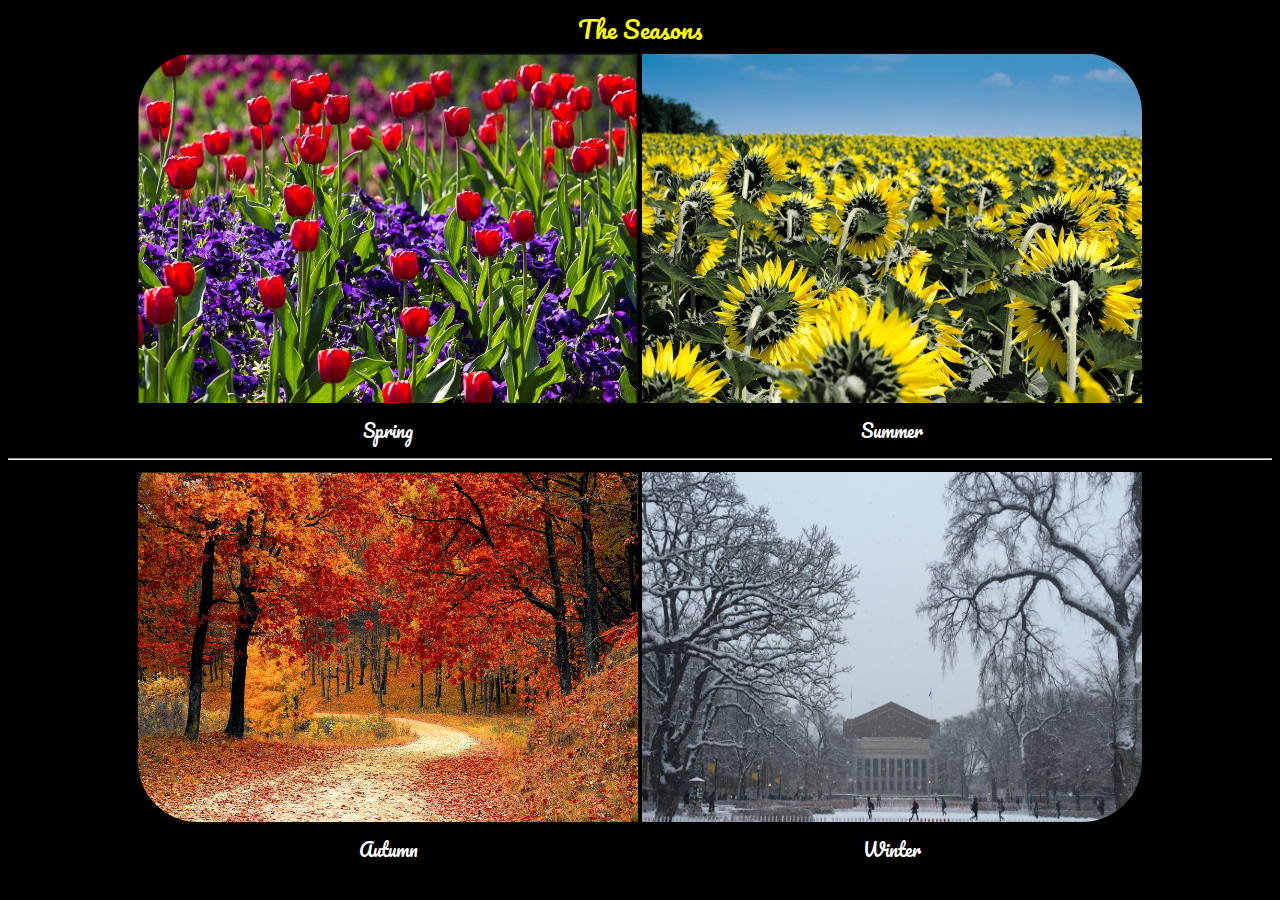
<file: challenges/challenge1/index.html>
<!DOCTYPE html>
<html>
    
<head>
<title>Challenge 1</title>

<link href="https://fonts.googleapis.com/css?family=Pacifico" rel="stylesheet">
<link rel="stylesheet" type="text/css" href="css/styles.css">

</head>

<body> 
<div id="header">The Seasons</div>
<div id="content">
<table id="content">
    <tr>
        <td>
            <img src="img/spring.png" style="border-radius: 60px 0px 0px 0px;" />
        </td>
        <td>
            <img src="img/summer.png" style="border-radius: 0px 60px 0px 0px;"/>
        </td>
    </tr>
    <tr>
        <td>Spring</td>
        <td>Summer</td>
    </tr>
    </table>
    <hr>
    <table id="content">
    <tr>
        <td>    
            <img src="img/fall.png" style="border-radius: 0px 0px 0px 60px;"/>
        </td>
        <td>    
            <img src="img/winter.png" style="border-radius: 0px 0px 60px 0px;"/>
        </td>
    <tr>
        <td>Autumn</td>
        <td>Winter</td>
    </tr>
</table>
    
</div>

</body>
</html>
</file>
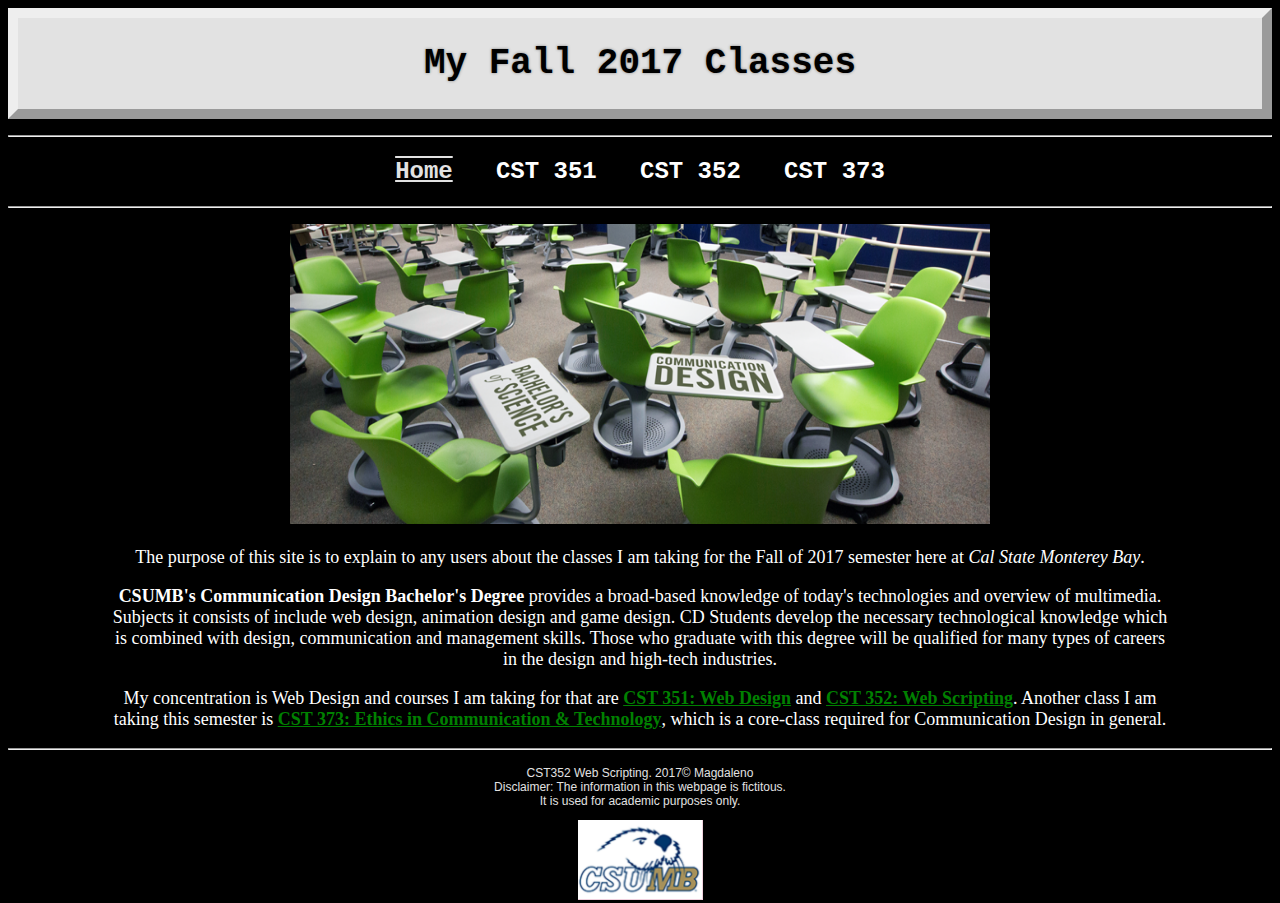
<file: hw/hw1/index.html>
<!DOCTYPE html>
<!-- 
NEW Tags: 
<strong></strong>
<i><i/>
<p></p>
<div></div>
-->
<html>
    <head>
        <title>Fall 2017 Classes - Jason Magdaleno</title>
        <meta charset="utf-8" />
        <!-- EXTERNAL CSS -->
        <link rel="stylesheet" type="text/css" href="css/styles.css">
        
    </head>
    <body>
        <header><a href="index.html">My Fall 2017 Classes</a></header>
        <hr>

        <nav>
            <span class="black">|</span> <a href="index.html" class="active">Home</a> |
            <a href="351.html">CST 351</a> |
            <a href="352.html">CST 352</a> |
            <a href="373.html">CST 373</a> |
        </nav>
        
        <hr>
        
        <main id="content">
            <img src="img/cd-csumb-2.png" id="cd" alt="Communication Design"/>
            <p>
            The purpose of this site is to explain to any users about the classes I am taking for the Fall of 2017 semester here at <i>Cal State Monterey Bay</i>.
            </p>
            <p>
            <strong>CSUMB's Communication Design Bachelor's Degree</strong> provides a broad-based knowledge of today's technologies and overview of multimedia. <br>
            Subjects it consists of include web design, animation design and game design. CD Students develop the necessary technological knowledge which <br> 
            is combined with design, communication and management skills. Those who graduate with this degree will be qualified for many types of careers <br> 
            in the design and high-tech industries.
            </p>
            <p>
            My concentration is Web Design and courses I am taking for that are 
            <a href="351.html"><strong>CST 351: Web Design</strong></a> and 
            <a href="352.html"><strong>CST 352: Web Scripting</strong></a>.
            Another class I am <br>taking this semester is <a href="373.html">
            <strong>CST 373: Ethics in Communication & Technology</strong></a>, 
            which is a core-class required for Communication Design in general.
            </p>
        </main>
        
        <hr>
        
        <footer>
            <p>
                CST352 Web Scripting. 2017© Magdaleno<br>
                Disclaimer: The information in this webpage is fictitous.<br>
                It is used for academic purposes only.
            </p>
            <img src="img/csumb.png" id="csumb" alt="CSUMB Otter"/>
        </footer>
        
    </body>
</html>
</file>
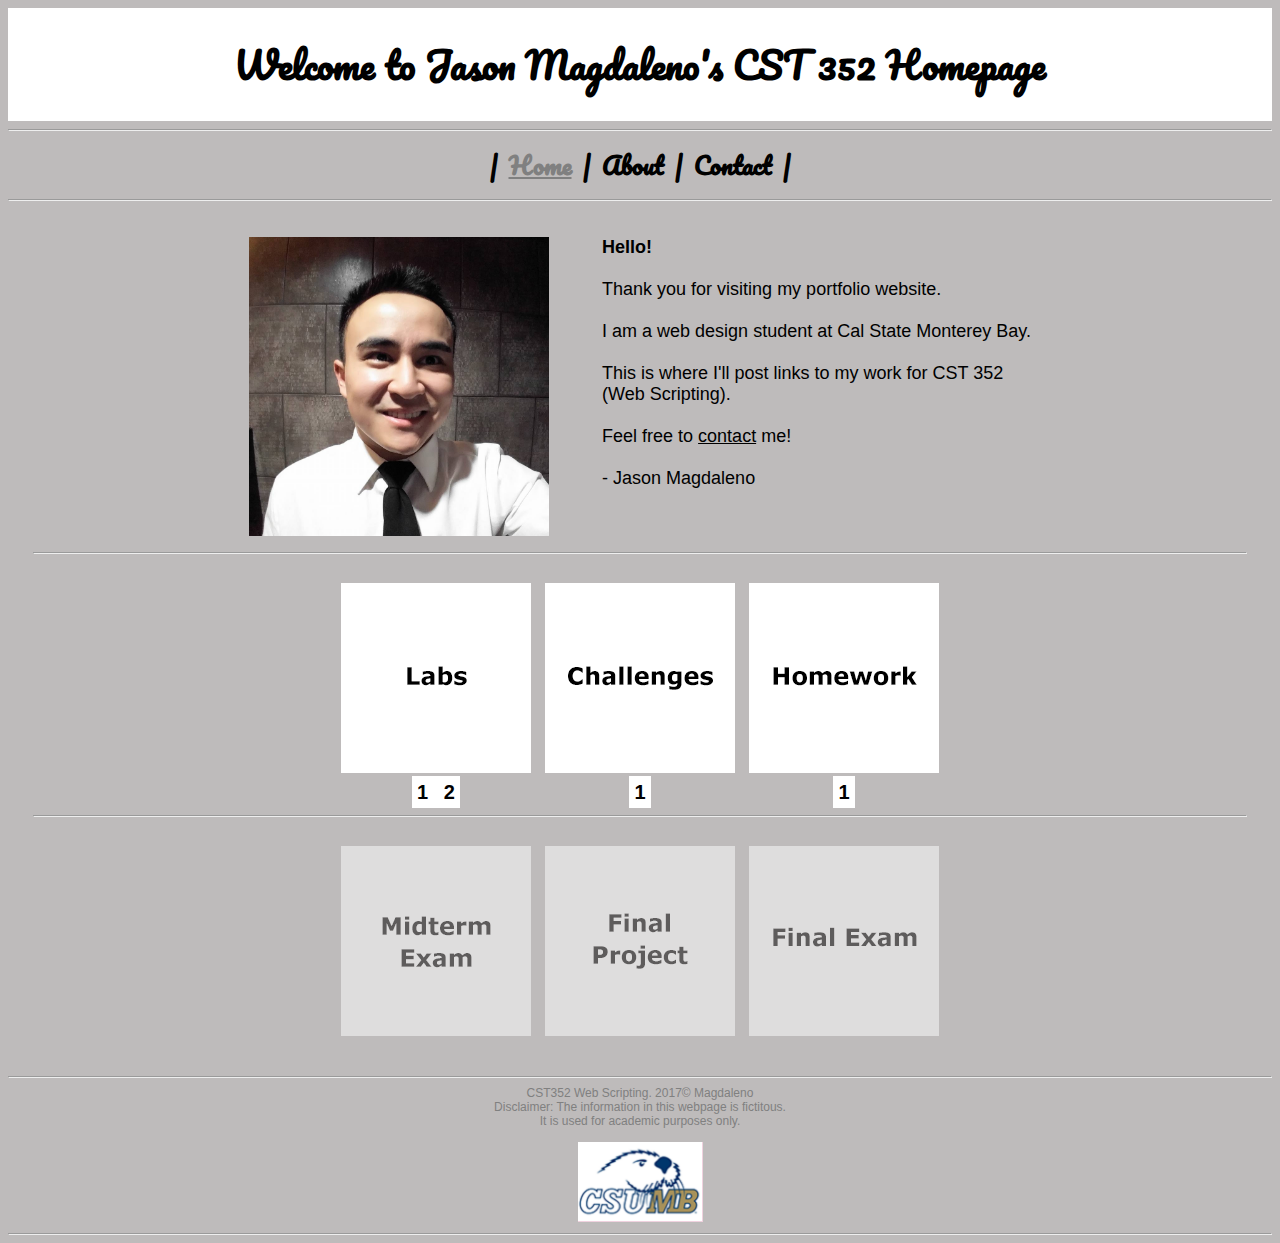
<file: labs/lab1/index.html>
<!DOCTYPE html>
<html>
    <head>
        <title>Jason Magdaleno's CST 352 Homepage </title>
        <meta charset="utf-8" />
        <!-- EXTERNAL CSS -->
        <link rel="stylesheet" type="text/css" href="css/styles.css">
        <link href="https://fonts.googleapis.com/css?family=Pacifico" rel="stylesheet">
    </head>
    
    <body>
        <!-- HEADER -->
        <header>
            <!-- include link to homepage here from the main folder when there is one -->
            <a href="index.html">
                Welcome to Jason Magdaleno's CST 352 Homepage
            </a>
        </header>
        <hr>
        
        <!-- NAVIGATION -->
        <nav>
            | <a href="index.html" class="active">Home</a> |
            <a href="about.html">About</a> |
            <a href="contact.html" target="_blank">Contact</a> |
        </nav>
        <hr>
        
        <!-- MAIN CONTENT -->
        <main> 

            <table class="letter">
                <tr> 
                    <td>
                        <img src="img/selfie.jpg" id="selfie"/>
                    </td>
                    <td class="home">
                        <strong>Hello!</strong>
                        <br><br>
                        Thank you for visiting my portfolio website. 
                        <br><br>
                        I am a web design student at Cal State Monterey Bay.
                        <br><br>
                        This is where I'll post links to my work for CST 352   
                        <br>
                        (Web Scripting).
                        <br><br>
                        Feel free to<a href="contact.html" target="_blank">contact</a>me!
                        <br><br>
                        - Jason Magdaleno
                    </td>
                </tr>
            </table>
            <hr>
            <br>

            <table>
                <tr> 
                    <td> <!-- LABS -->
                        <a class="swap">
                            <img src="img/labs.png" id="image" />
                            <img src="img/hover-labs.png" id="image" />
                        </a>
                    </td>
                    <td> <!-- CHALLENGES -->
                        <a class="swap">
                            <img src="img/challenges.png" id="image" />
                            <img src="img/hover-challenges.png" id="image" />
                        </a>
                    </td>
                    <td> <!-- HOMEWORK -->
                        <a class="swap">
                            <img src="img/hw.png" id="image" />
                            <img src="img/hover-hw.png" id="image" />
                        </a>
                    </td>
                </tr>
                <tr class="center">
                    <td> <!-- LABS links -->
                            <!-- javascript: replace list of links with dropdown menu -->
                        <span class="hw">
                            <a href="https://cst352-jamagdaleno.c9users.io/jamagdaleno/labs/lab1/index.html" target="_blank">1</a>
                            <a href="https://cst352-jamagdaleno.c9users.io/jamagdaleno/labs/lab2/index.html" target="_blank">2</a>
                            <!--
                            <a href="#" target="_blank">3</a>
                            <a href="#" target="_blank">4</a>
                            <a href="#" target="_blank">5</a>
                            <a href="#" target="_blank">6</a><br>
                            <a href="#" target="_blank">7</a>
                            <a href="#" target="_blank">8</a>
                            <a href="#" target="_blank">9</a>
                            <a href="#" target="_blank">10</a>
                            -->
                        </span>
                    </td>
                    <td> <!-- CHALLENGES links -->
                        <span class="hw">
                            <a href="https://cst352-jamagdaleno.c9users.io/jamagdaleno/challenges/challenge1/" target="_blank">1</a>
                        </span>
                    </td>
                    <td> <!-- HOMEWORK links -->
                        <span class="hw">
                            <a href="https://cst352-jamagdaleno.c9users.io/jamagdaleno/hw/hw1/index.html" target="_blank">1</a>
                        </span>
                    </td>
                </tr>
            </table>
            <hr>
            <br>
            
            <table>
                <tr>
                    <td>
                        <a class="swap" href="#">
                            <img src="img/midterm.png" id="image" style="opacity: 0.5;"/>
                            <img src="img/midterm.png" id="image" style="opacity: 0.5;"/>
                            <!-- add "hover-" before image file name when it is done, 
                            then remove opacity, then add target="_blank" and the link -->
                        </a>
                    </td>
                    <td>
                        <a class="swap" href="#">
                            <img src="img/fp.png" id="image" style="opacity: 0.5;"/>
                            <img src="img/fp.png" id="image" style="opacity: 0.5;"/>
                            <!-- add "hover-" before image file name when it is done, 
                            then remove opacity, then add target="_blank" and the link -->
                        </a>
                    </td>
                    <td>
                        <a class="swap" href="#">
                            <img src="img/fe.png" id="image" style="opacity: 0.5;"/>
                            <img src="img/fe.png" id="image" style="opacity: 0.5;"/>
                            <!-- add "hover-" before image file name when it is done, 
                            then remove opacity, then add target="_blank" and the link -->
                        </a>
                    </td>
                </tr>
            </table>
        </main>
        <hr>
        
        <!-- FOOTER -->
        <footer>
            CST352 Web Scripting. 2017© Magdaleno<br>
            Disclaimer: The information in this webpage is fictitous.<br>
            It is used for academic purposes only.<br>
            <br>
            <img src="img/csumb.png" id="csumb"/>
        </footer>
        <hr>
    </body>
</html>
</file>
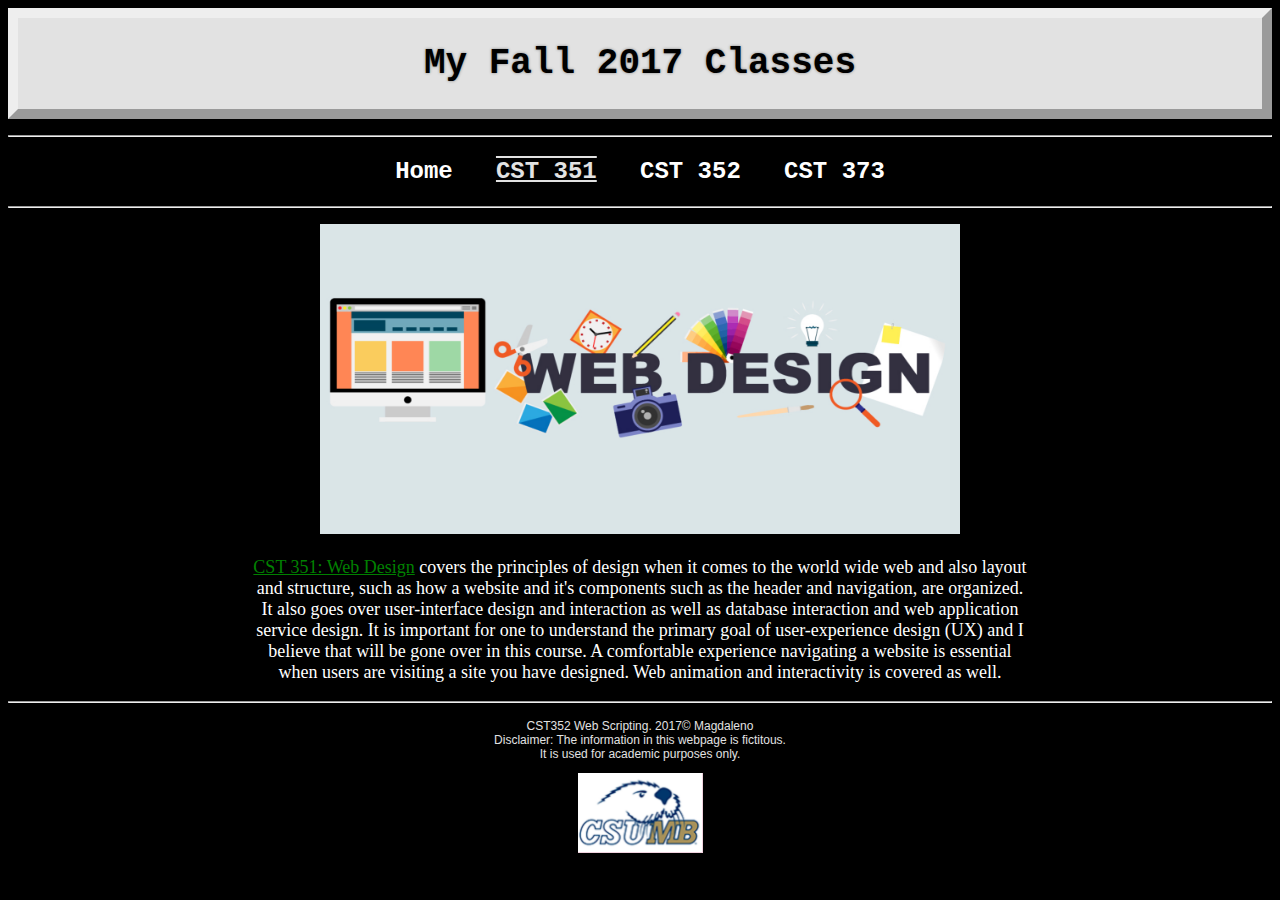
<file: hw/hw1/351.html>
<!DOCTYPE html>
<html>
    <head>
        <title>Fall 2017 Classes - Jason Magdaleno</title>
        <meta charset="utf-8" />
        <!-- EXTERNAL CSS -->
        <link rel="stylesheet" type="text/css" href="css/styles.css">
        
    </head>
    <body>
        <header><a href="index.html">My Fall 2017 Classes</a></header>
        
        <hr>

        <nav>
            <span class="black">|</span> <a href="index.html">Home</a> |
            <a href="351.html" class="active">CST 351</a> |
            <a href="352.html">CST 352</a> |
            <a href="373.html">CST 373</a> |
        </nav>
        
        <hr>
        
        <main>
        <div id="content">
            <img src="img/cst351.png" id="cst351" alt="Web Design"/>
            <p>
            <a href="https://csumb.edu/course/cst/351" target="_blank">CST 351: Web Design</a> covers the principles of design when it comes to the world wide web and also layout <br>
            and structure, such as how a website and it's components such as the header and navigation, are organized. <br>
            It also goes over user-interface design and interaction as well as database interaction and web application <br>
            service design. It is important for one to understand the primary goal of user-experience design (UX) and I <br>
            believe that will be gone over in this course. A comfortable experience navigating a website is essential <br>
            when users are visiting a site you have designed. Web animation and interactivity is covered as well.
            </p>
        </div>
        </main>
        
        <hr>
        
        <footer>
            <p>
                CST352 Web Scripting. 2017© Magdaleno<br>
                Disclaimer: The information in this webpage is fictitous.<br>
                It is used for academic purposes only.
            </p>
            <img src="img/csumb.png" id="csumb" alt="CSUMB Otter"/>
        </footer>
        
    </body>
</html>
</file>
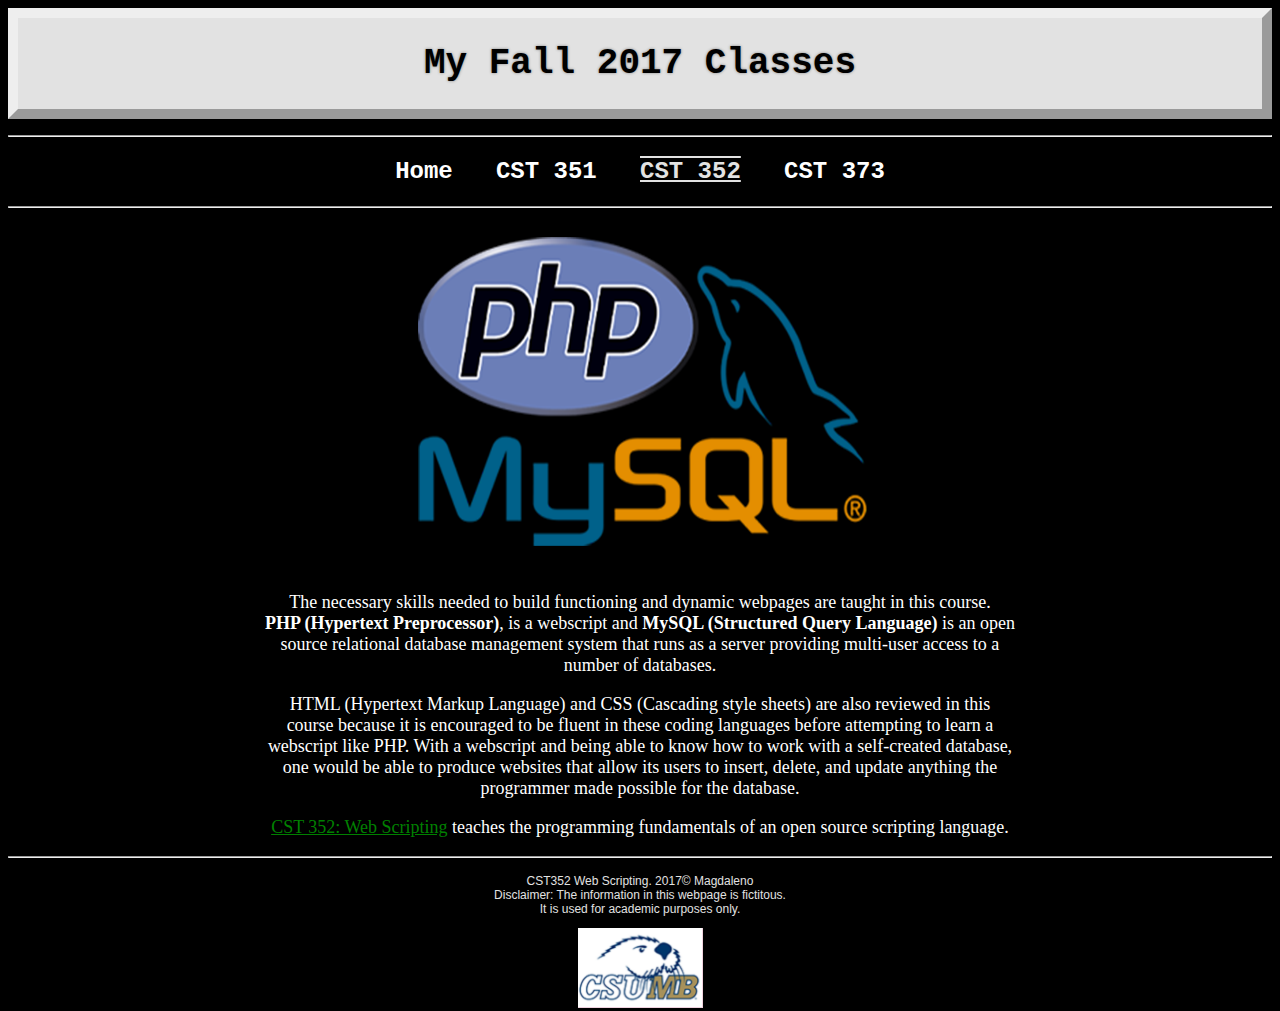
<file: hw/hw1/352.html>
<!DOCTYPE html>
<html>
    <head>
        <title>Fall 2017 Classes - Jason Magdaleno</title>
        <meta charset="utf-8" />
        <!-- EXTERNAL CSS -->
        <link rel="stylesheet" type="text/css" href="css/styles.css">
        
    </head>
    <body>
        <header><a href="index.html">My Fall 2017 Classes</a></header>
        
        <hr>

        <nav>
            <span class="black">|</span> <a href="index.html">Home</a> |
            <a href="351.html">CST 351</a> |
            <a href="352.html" class="active">CST 352</a> |
            <a href="373.html">CST 373</a> |
        </nav>
        
        <hr>
        
        <main>
        <div id="content">
            <img src="img/cst352.png" alt="Web Scripting (PHP)"/>
            <p>
            The necessary skills needed to build functioning and dynamic webpages are taught in this course. <br>
            <strong>PHP (Hypertext Preprocessor)</strong>, is a webscript and <strong>MySQL (Structured Query Language)</strong> is an open <br>
            source relational database management system that runs as a server providing multi-user access to a <br>
            number of databases. 
            </p>
            <p>
            HTML (Hypertext Markup Language) and CSS (Cascading style sheets) are also reviewed in this <br>
            course because it is encouraged to be fluent in these coding languages before attempting to learn a <br>
            webscript like PHP. With a webscript and being able to know how to work with a self-created database, <br>
            one would be able to produce websites that allow its users to insert, delete, and update anything the <br>
            programmer made possible for the database. 
            </p>
            <p>
            <a href="https://csumb.edu/course/cst/352" target="_blank">CST 352: Web Scripting</a> 
            teaches the programming fundamentals of an open source scripting language.
            </p>
        </div>
        </main>
        
        <hr>
        
        <footer>
            <p>
                CST352 Web Scripting. 2017© Magdaleno<br>
                Disclaimer: The information in this webpage is fictitous.<br>
                It is used for academic purposes only.
            </p>
            <img src="img/csumb.png" id="csumb" alt="CSUMB Otter"/>
        </footer>
        
    </body>
</html>
</file>
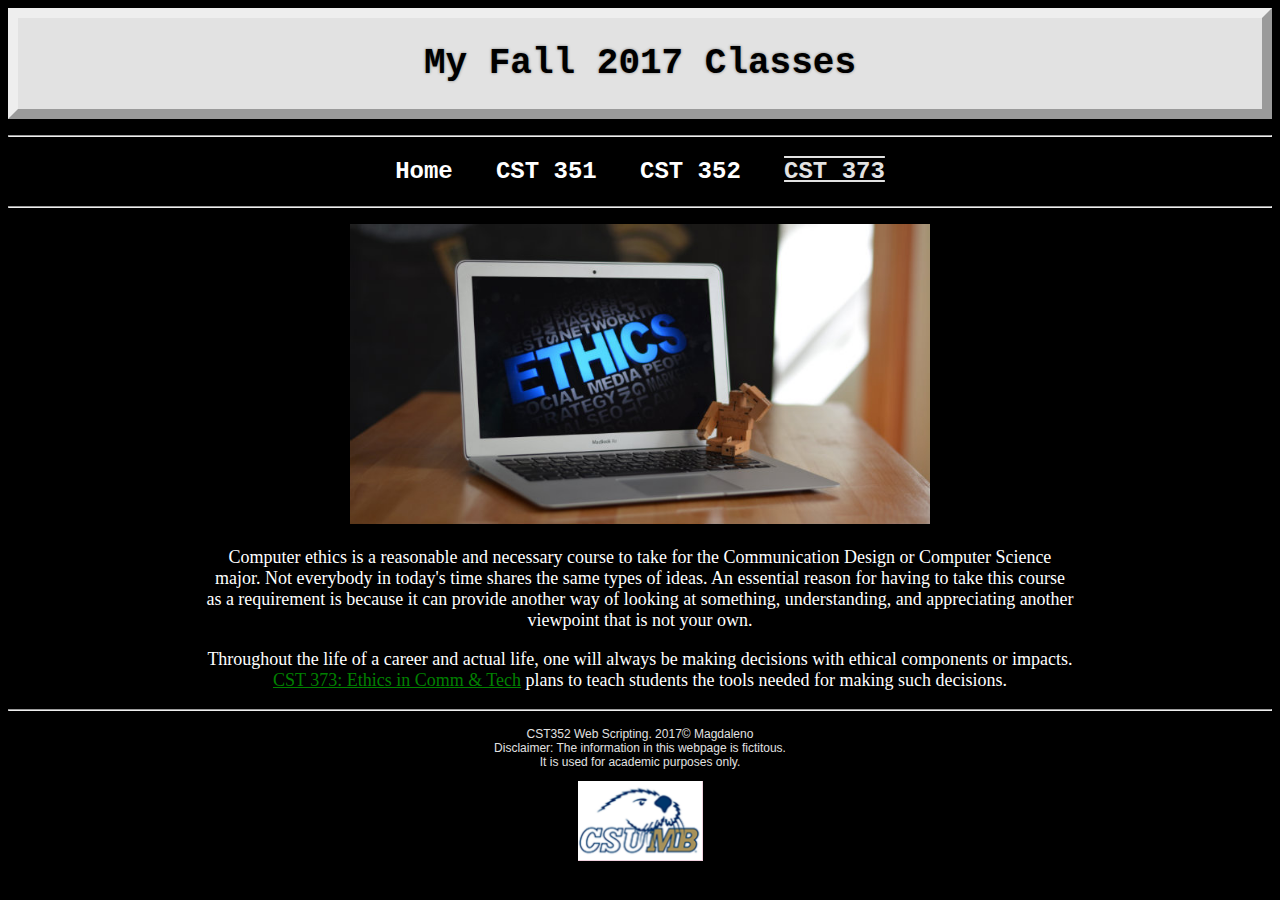
<file: hw/hw1/373.html>
<!DOCTYPE html>
<html>
    <head>
        <title>Fall 2017 Classes - Jason Magdaleno</title>
        <meta charset="utf-8" />
        <!-- EXTERNAL CSS -->
        <link rel="stylesheet" type="text/css" href="css/styles.css">
        
    </head>
    <body>
        <header><a href="index.html">My Fall 2017 Classes</a></header>
        
        <hr>

        <nav>
            <span class="black">|</span> <a href="index.html">Home</a> |
            <a href="351.html">CST 351</a> |
            <a href="352.html">CST 352</a> |
            <a href="373.html" class="active">CST 373</a> |
        </nav>
        
        <hr>
        
        <main id="content">
        <div>
            <img src="img/cst373.jpg" id="cst373" alt="Ethics in Communication and Technology"/>
            <p>
            Computer ethics is a reasonable and necessary course to take for the Communication Design or Computer Science <br>
            major. Not everybody in today's time shares the same types of ideas. An essential reason for having to take this course <br>
            as a requirement is because it can provide another way of looking at something, understanding, and appreciating another <br>
            viewpoint that is not your own.
            </p>
            <p>
            Throughout the life of a career and actual life, one will always be making decisions with ethical components or impacts. <br>
            <a href="https://csumb.edu/course/cst/373" target="_blank">CST 373: Ethics in Comm & Tech</a>
            plans to teach 
            students the tools needed for making such decisions.
            </p>
        </div>
        </main>
        
        <hr>
        
        <footer>
            <p>
                CST352 Web Scripting. 2017© Magdaleno<br>
                Disclaimer: The information in this webpage is fictitous.<br>
                It is used for academic purposes only.
            </p>
            <img src="img/csumb.png" id="csumb" alt="CSUMB Otter"/>
        </footer>
        
    </body>
</html>
</file>
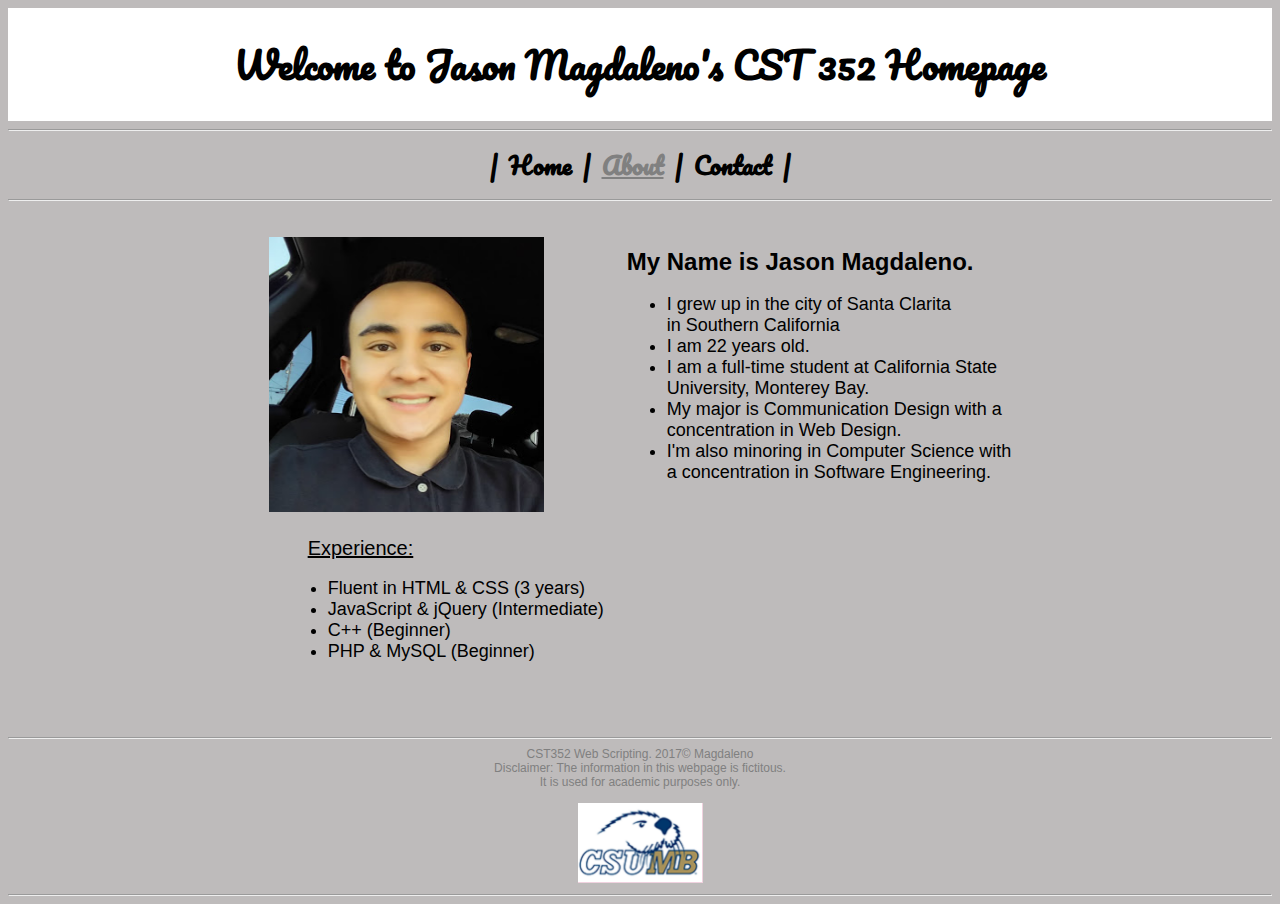
<file: labs/lab1/about.html>
<!DOCTYPE html>
<html>
    <head>
        <title>About - Jason Magdaleno's CST 352</title>
        <meta charset="utf-8" />
        <!-- EXTERNAL CSS -->
        <link rel="stylesheet" type="text/css" href="css/styles.css">
        <link href="https://fonts.googleapis.com/css?family=Pacifico" rel="stylesheet">
    </head>
    
    <body>
        <!-- HEADER -->
        <header>
            <!-- include link to homepage here from the main folder when there is one -->
            <a href="index.html">
                Welcome to Jason Magdaleno's CST 352 Homepage
            </a>
        </header>
        <hr>
        
        <!-- NAVIGATION -->
        <nav>
            | <a href="index.html">Home</a> |
            <a href="about.html" class="active">About</a> |
            <a href="contact.html" target="_blank">Contact</a> |
        </nav>
        <hr>
        
        <!-- MAIN CONTENT -->
        <main> 
            <table id="list">
                <tr> 
                    <td>
                        <img src="img/me.png" id="me"  />
                    </td>
                    <td class="bio">
                        <span class="name">My Name is Jason Magdaleno.</span> <br>
                        <ul>
                            <li>I grew up in the city of Santa Clarita <br>in Southern California</li>
                            <li>I am 22 years old.</li>
                            <li>I am a full-time student at California State <br>University, Monterey Bay.</li>
                            <li>My major is Communication Design with a <br>concentration in Web Design.</li>
                            <li>I'm also minoring in Computer Science with <br>a concentration in Software Engineering.</li>
                        <u/>
                    </td>
                    </tr>
                    <tr>
                    <td class="bio" rowspan="0">
                        <br><span class="exp">Experience:</span> <br>
                        <ul>
                            <li>Fluent in HTML & CSS (3 years)</li>
                            <li>JavaScript & jQuery (Intermediate)</li>
                            <li>C++ (Beginner)</li>
                            <li>PHP & MySQL (Beginner)</li>
                        </ul><br>
                    </td>
                </tr>
            </table>
        </main>
        <hr>
        
        <!-- FOOTER -->
        <footer>
            CST352 Web Scripting. 2017© Magdaleno<br>
            Disclaimer: The information in this webpage is fictitous.<br>
            It is used for academic purposes only.<br>
            <br>
            <img src="img/csumb.png" id="csumb"/>
        </footer>
        <hr>
    </body>
</html>
</file>
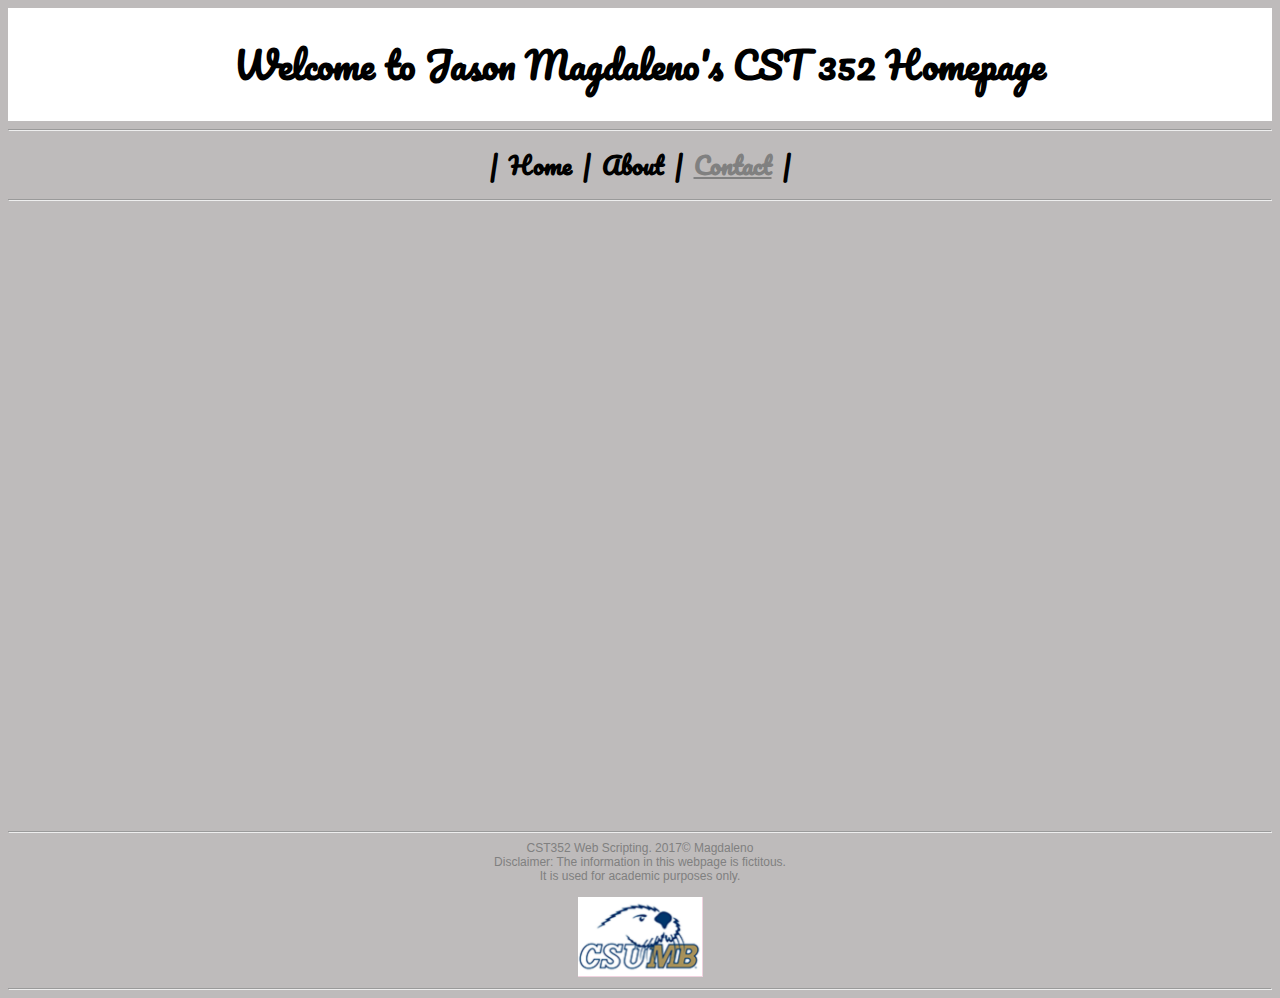
<file: labs/lab1/contact.html>
<!DOCTYPE html>
<html>
    <head>
        <title>Contact - Jason Magdaleno's CST 352</title>
        <meta charset="utf-8" />
        <!-- EXTERNAL CSS -->
        <link rel="stylesheet" type="text/css" href="css/styles.css">
        <link href="https://fonts.googleapis.com/css?family=Pacifico" rel="stylesheet">
    </head>
    
    <body>
        <!-- HEADER -->
        <header>
            <!-- include link to homepage here from the main folder when there is one -->
            <a href="index.html">
                Welcome to Jason Magdaleno's CST 352 Homepage
            </a>
        </header>
        <hr>
        
        <!-- NAVIGATION -->
        <nav>
            | <a href="index.html">Home</a> |
            <a href="about.html">About</a> |
            <a href="contact.html" class="active">Contact</a> |
        </nav>
        <hr>
        
        <!-- MAIN CONTENT -->
        <main>
            <div id="iframe">
                <iframe src="https://docs.google.com/forms/d/e/1FAIpQLSd0zNlJMz6ZvOkbxtwSnKZrLFwNytup3KV8qdsp8szUkWzyzg/viewform?embedded=true" width="760" height="560" frameborder="0" style="text-align:center; float:middle; margin: 0 auto;" marginheight="0" marginwidth="0">Loading...</iframe>
            </div>
        </main>
        <hr>
        
        <!-- FOOTER -->
        <footer>
            CST352 Web Scripting. 2017© Magdaleno<br>
            Disclaimer: The information in this webpage is fictitous.<br>
            It is used for academic purposes only.<br>
            <br>
            <img src="img/csumb.png" id="csumb"/>
        </footer>
        <hr>
    </body>
</html>
</file>
<file: challenges/challenge1/css/styles.css>
#header {
       color: yellow;
       font-size: 24px;
     }
     
     h1 {
      font-size: 8em;
      margin-bottom: 0px;
     }
     
     body {
         background-color: black;
         text-align: center;
         color:white;
         font-size: 18px;
         font-family: 'Pacifico', cursive;
     }
     
     #content {
         text-align: center;
         margin:auto;
     }
     
     img {
         width: 500px;
         height: 350px;
     }
</file>
<file: hw/hw1/css/styles.css>
/*
    NEW Properties:
        header {
            border-style: outset;
            border-width: 10px;
            text-shadow: 0 0 3px gray;
        }
*/
        /* 1 */
        html {
            height: 100%;
            font-size: 200%;
            background-color: black;
        }
        
        /* Header */
        /* 2 */
        header {
            font-family: 'Courier New', 'Courier', monospace;
            text-align:center;
            font-size: 36px;
            padding: 25px;
            font-weight: bold;
            color:green;
            /* NEW PROPERTIES */
            border-style: outset;
            border-width: 10px;
            text-shadow: 0 0 3px gray;
            background: rgba(226,226,226,1);
        }
        /* 3 */
        header a {
            text-decoration: none;
            color: black;
        }
        /* 4 */
        header a:hover {
            color:gray;
            font-weight:bolder;
        }
        
        /* Navigation */
        /* 5 */
        nav {
            text-align:center;
            font-size: 24px;
            padding: 5px;
            font-weight: bolder;
            font-family: 'Courier New', 'Courier', monospace;
        }
        /* 6 */
        nav a {
            color: white;
            text-decoration: none;
        }
        /* 7 */
        nav a:hover {
            color:green;
        }
        /* 8 */
        .active:hover {
            color: gray;
        }
        /* 9 */
        .active { 
            text-decoration: underline overline; 
            color:rgba(226,226,226,1)
        }
        /* 10 */
        .black {
            color:black;
        }
        
        /* Main */
        /* 11 */
        main {
            color:white;
            font-family: serif;
            font-size:18px;
        }
        /* 12 */
        main a {
            color:green;
        }
        /* 13 */
        main a:hover {
            color: green;
            font-weight:bolder;
        }
        /* 14 */
        /* New */ 
        main a:visited {
            color:gray;
        }
        /* 15 */
        #content {
             text-align: center;
             margin:auto;
        }
        /* 16 */
        #cd {
            width:700px;
            height:300px;
        }
        /* 17 */
        #cst351 {
             width:640px;
             height:310px;
        }
        /* 18 */
        #cst373 {
            width:580px;
            height:300px;
        }
        
        /* Footer */
        /* 19 */
        footer {
            text-align: center;
            color: rgba(226,226,226,1);
            font-size: 12px;
            font-family: Verdana, Helvetica, Arial, sans-serif;
            width: 100%;
            
        }
        /* 20 */
        #csumb {
            width: 125px;
            height: 80px;
        }
</file>
<file: labs/lab1/css/styles.css>
body {
            background-color: #BEBBBB;
        }
        /* Header */
        header {
            text-align:center;
            font-size: 36px;
            padding: 25px;
            font-weight: bolder;
            background: white;
            font-family: 'Pacifico', cursive;
        }
        header a {
            color: black;
            text-decoration: none;
        }
        header a:hover {
            color: gray;
        }
        
        /* Navigation */
        nav {
            text-align:center;
            font-size: 24px;
            padding: 5px;
            font-weight: bolder;
            font-family: 'Pacifico', cursive;
        }
        nav a {
            text-decoration: none;
        }
        nav a:hover {
            color: gray;
        }
        .active { 
            text-decoration: underline; 
            color:gray;
        }
        .active a {
           color:gray; 
        }
        
        /* Main */
        main {
            padding: 25px;
        }
        
        /* Index page */
        .letter {
            font-family: Verdana, Helvetica, Arial, sans-serif; 
            font-size: 18px;
        }
        
        #image {
            background-color:white;
            width: 150px;
            height: 150px;
            padding: 20px;
        }
        .swap img:last-child {
            display:none
        }
        .swap:hover img:first-child {
            display:none
        }
        .swap:hover img:last-child {
            display:inline-block
        }
        table, th, td {
           border: 0px solid black;
           margin:auto;
        }
        /* Links */
        a {
            padding: 5px;
            color: black;
        }
        a:visited {
            color:black;
        }
        
        /* Classes */
        .center {
            text-align:center;
        }
        .hw {
            padding-top: 5px;
            padding-bottom: 5px;
            font-weight: bolder;
            font-size: 20px;
            font-family: Verdana, Helvetica, Arial, sans-serif;
            background-color:white;
        }
        .hw a {
            text-decoration: none;
            color: black;
        }
        .hw a:hover {
            color:red;
        }
        .home{
            float: right;
            clear: right;
            padding-left: 25px;
            font-size: 18px;
        }
        .bio {
            padding-left: 20px;
            font-size: 18px;
        }
        .name {
            font-weight: bold;
            font-size: 24px;
        }
        .exp {
            font-size: 20px;
            text-decoration: underline;
            padding-left: 20px;
        }
        
        /* Footer */
        footer {
            text-align: center;
            color: gray;
            font-size: 12px;
            font-family: Verdana, Helvetica, Arial, sans-serif;
        }
        
        /* ID's */
        
        #me {
            width: 275px;
            height: 275px;
            float: left;
            clear: left;
            padding-right: 20px;
        }
        #selfie {
            width: 300px;
            height: 300px
            float: left;
            clear: left;
            padding-right: 25px;
        }
        #iframe {
            text-align: center;
        }
        #csumb {
            width: 125px;
            height: 80px;
        }
        #list {
            font-family: Verdana, Helvetica, Arial, sans-serif;
        }
        
        /* iFrame (Contact) */
        iframe:focus { 
            outline: none;
        }

        iframe[seamless] { 
            display: block;
        }
</file>
